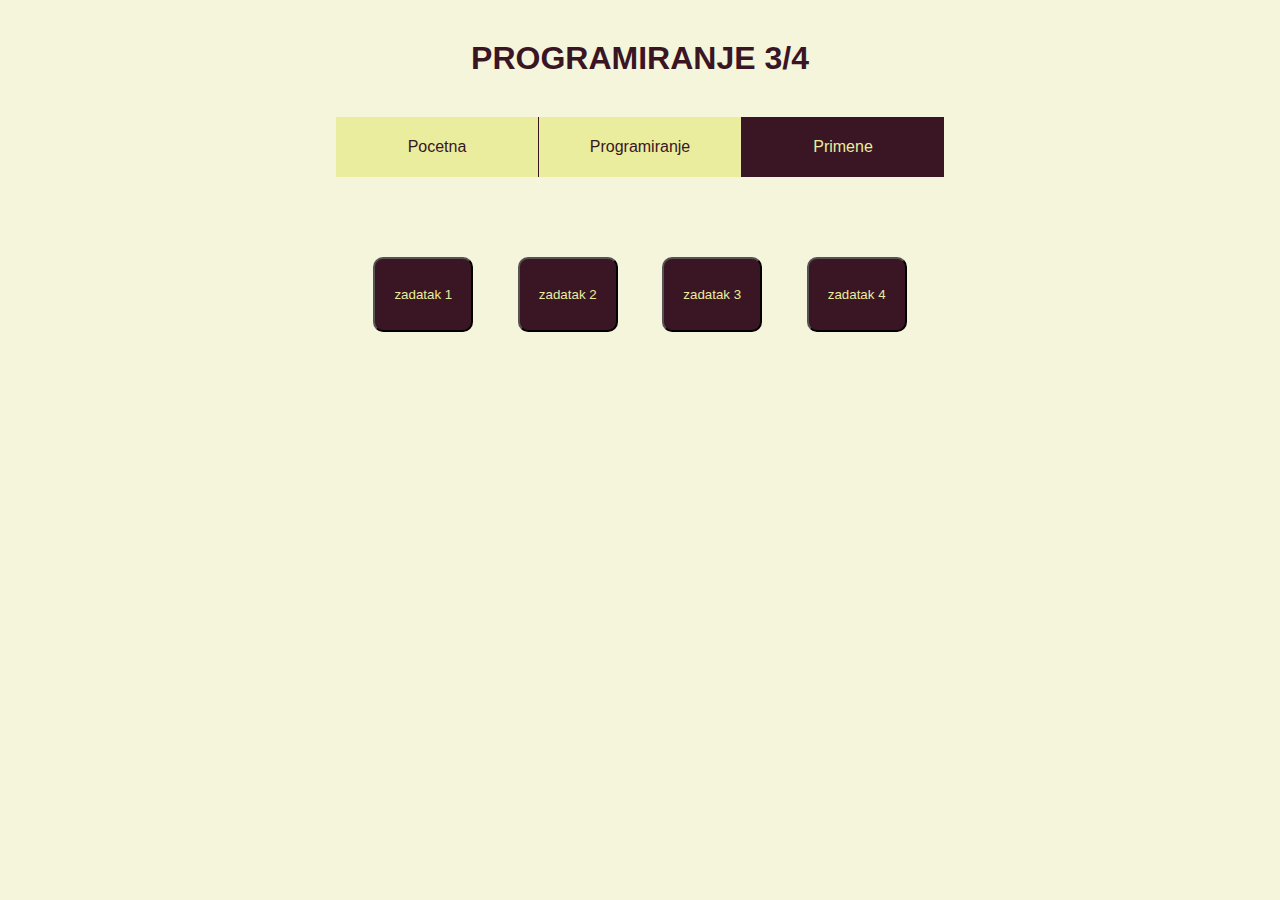
<file: pit.html>
﻿<html>
<head>
    <meta charset="utf-8" />
    <title>Primene | ZEKA</title>
    <link href="style.css" rel="stylesheet" />
</head>
<body>
    <div id="naslov">PROGRAMIRANJE 3/4</div>
    <table id="header">
        <tr>
            <td><a href="index.html">Pocetna</a></td>
            <td class="crta"><a href="programiranje.html">Programiranje</a></td>
            <td id="selektovan"><a href="pit.html" id="boja">Primene</a></td>
        </tr>
    </table>
    <div>
        <button onclick="pun('primene1.zip')">zadatak 1</button>
        <button onclick="pun('primene2.zip')">zadatak 2</button>
        <button onclick="pun('primene3.zip')">zadatak 3</button>
        <button onclick="pun('primene4.zip')">zadatak 4</button><br />
    </div>
    <script src="JavaScript2.js"></script>
</body >
</html >
</file>
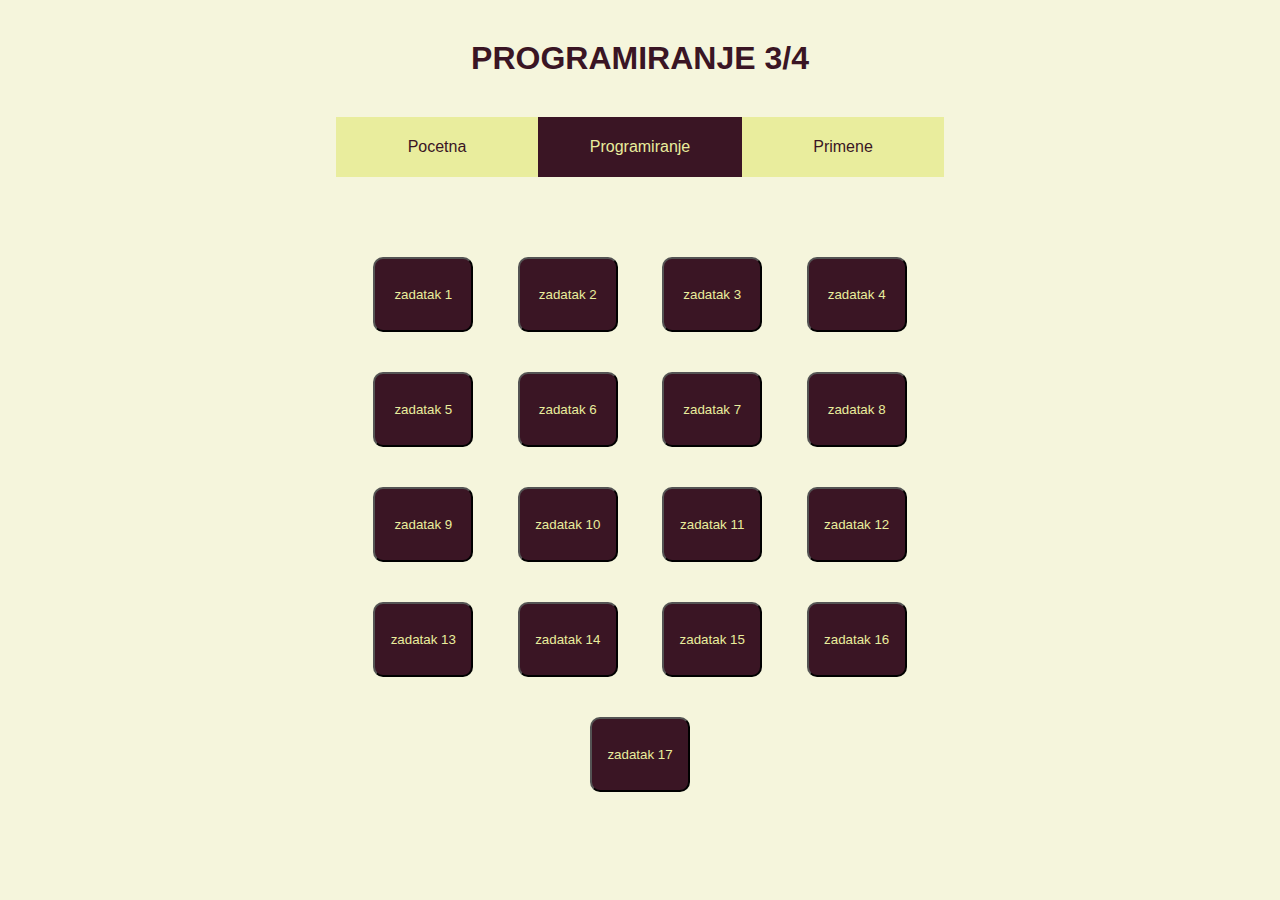
<file: programiranje.html>
﻿<html>
<head>
    <meta charset="utf-8" />
    <title>Pocetna | ZEKA</title>
    <link href="style.css" rel="stylesheet" />
</head>
<body>
    <div id="naslov">PROGRAMIRANJE 3/4</div>
    <table id="header">
        <tr>
            <td><a href="index.html">Pocetna</a></td>
            <td class="crta" id="selektovan"><a href="programiranje.html" id="boja">Programiranje</a></td>
            <td><a href="pit.html">Primene</a></td>
        </tr>
    </table>
    <div>
        <button onclick="fun('zadatak1.zip')">zadatak 1</button>
        <button onclick="fun('zadatak2.zip')">zadatak 2</button>
        <button onclick="fun('zadatak3.zip')">zadatak 3</button>
        <button onclick="fun('zadatak4.zip')">zadatak 4</button><br />
        <button onclick="fun('zadatak5.zip')">zadatak 5</button>
        <button onclick="fun('zadatak6.zip')">zadatak 6</button>
        <button onclick="fun('zadatak7.zip')">zadatak 7</button>
        <button onclick="fun('zadatak8.zip')">zadatak 8</button><br />
        <button onclick="fun('zadatak9.zip')">zadatak 9</button>
        <button onclick="fun('zadatak10.zip')">zadatak 10</button>
        <button onclick="fun('zadatak11.zip')">zadatak 11</button>
        <button onclick="fun('zadatak12.zip')">zadatak 12</button><br />
        <button onclick="fun('zadatak13.zip')">zadatak 13</button>
        <button onclick="fun('zadatak14.zip')">zadatak 14</button>
        <button onclick="fun('zadatak15.zip')">zadatak 15</button>
        <button onclick="fun('zadatak16.zip')">zadatak 16</button><br />
        <button onclick="fun('zadatak17.zip')">zadatak 17</button>
    </div>
    <script src="JavaScript.js"></script>
</body>

</html>
</file>
<file: style.css>
﻿
body {
    margin: 0px;
    background-color: beige;
    font-family: Arial;
    text-align: center;
}

#naslov {
    margin: 40px 0px;
    color: #3a1524;
    font-size: 32px;
    font-weight: bold;
}

#header {
    margin: 20px auto 60px auto;
    background-color: #e9ed9d;
    height: 60px;
    text-align: center;
    border-collapse: collapse;
}

    #header td {
        width: 200px;
    }

#selektovan {
    background-color: #3a1524;
}

a {
    text-decoration: none;
    color: #3a1524;
}

#boja {
    color: #e9ed9d;
}

.crta {
    border-left: solid 1px #3a1524;
    border-right: solid 1px #3a1524;
}

button {
    background-color: #3a1524;
    color: #e9ed9d;
    margin: 20px 20px;
    width: 100px;
    height: 75px;
    border-radius: 10px;
    cursor: pointer;
}

#podnaslov {
    margin: 250px 0px;
    color: #3a1524;
    font-size: 32px;
    font-weight: bold;
}
</file>
